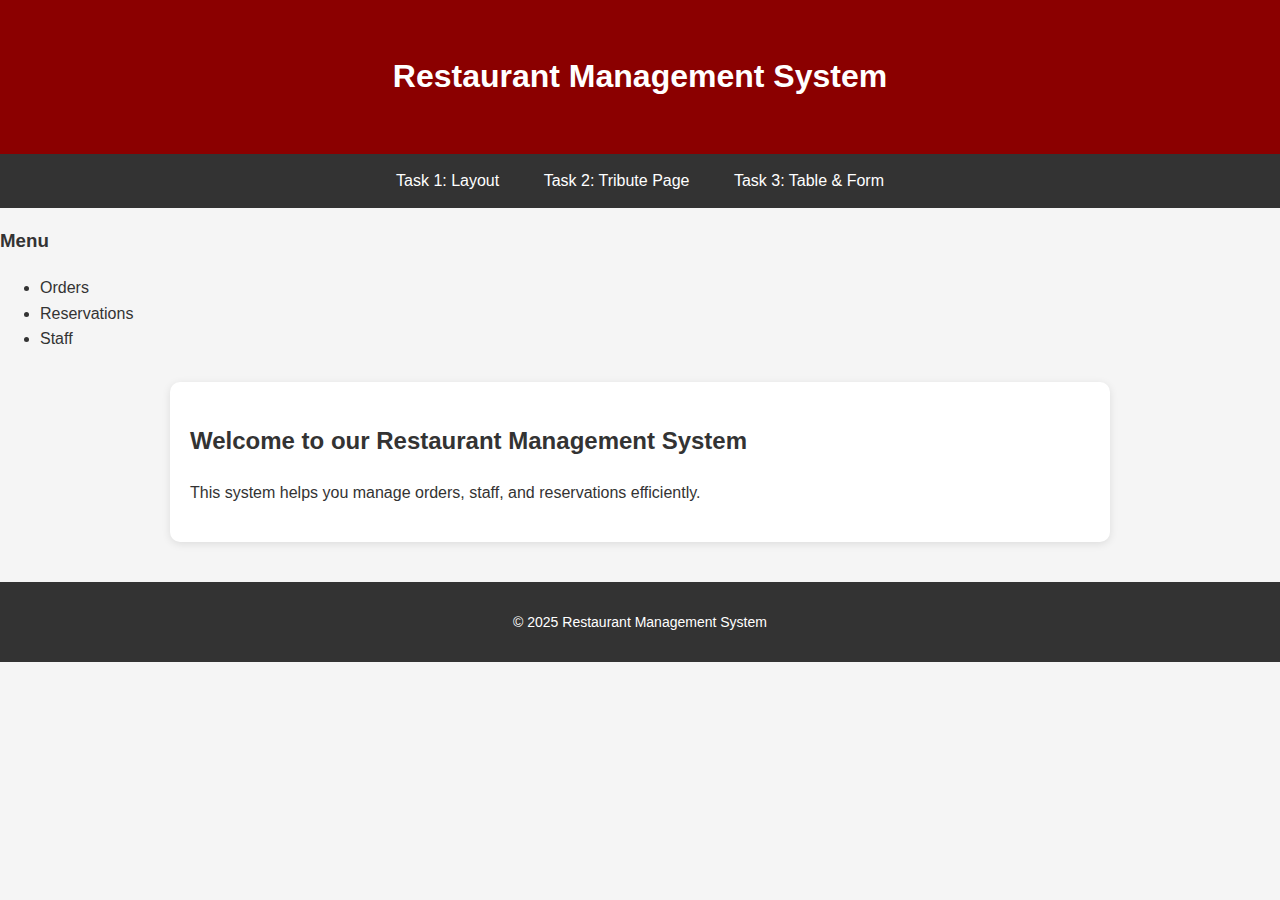
<file: task1.html>
<!DOCTYPE html>
<html lang="en">
<head>
  <meta charset="UTF-8">
  <meta name="viewport" content="width=device-width, initial-scale=1.0">
  <title>Restaurant Management System</title>
  <link rel="stylesheet" href="styles.css">
</head>
<body>

  <div class="header">
    <h1>Restaurant Management System</h1>
  </div>

  <div class="navbar">
  <a href="index.html">Task 1: Layout</a>
  <a href="tribute.html">Task 2: Tribute Page</a>
  <a href="task3.html">Task 3: Table & Form</a>
</div>

  <div class="sidebar">
    <h3>Menu</h3>
    <ul>
      <li>Orders</li>
      <li>Reservations</li>
      <li>Staff</li>
    </ul>
  </div>

  <div class="content">
    <h2>Welcome to our Restaurant Management System</h2>
    <p>This system helps you manage orders, staff, and reservations efficiently.</p>
  </div>

  <div class="footer">
    <p>&copy; 2025 Restaurant Management System</p>
  </div>

</body>
</html>
</file>
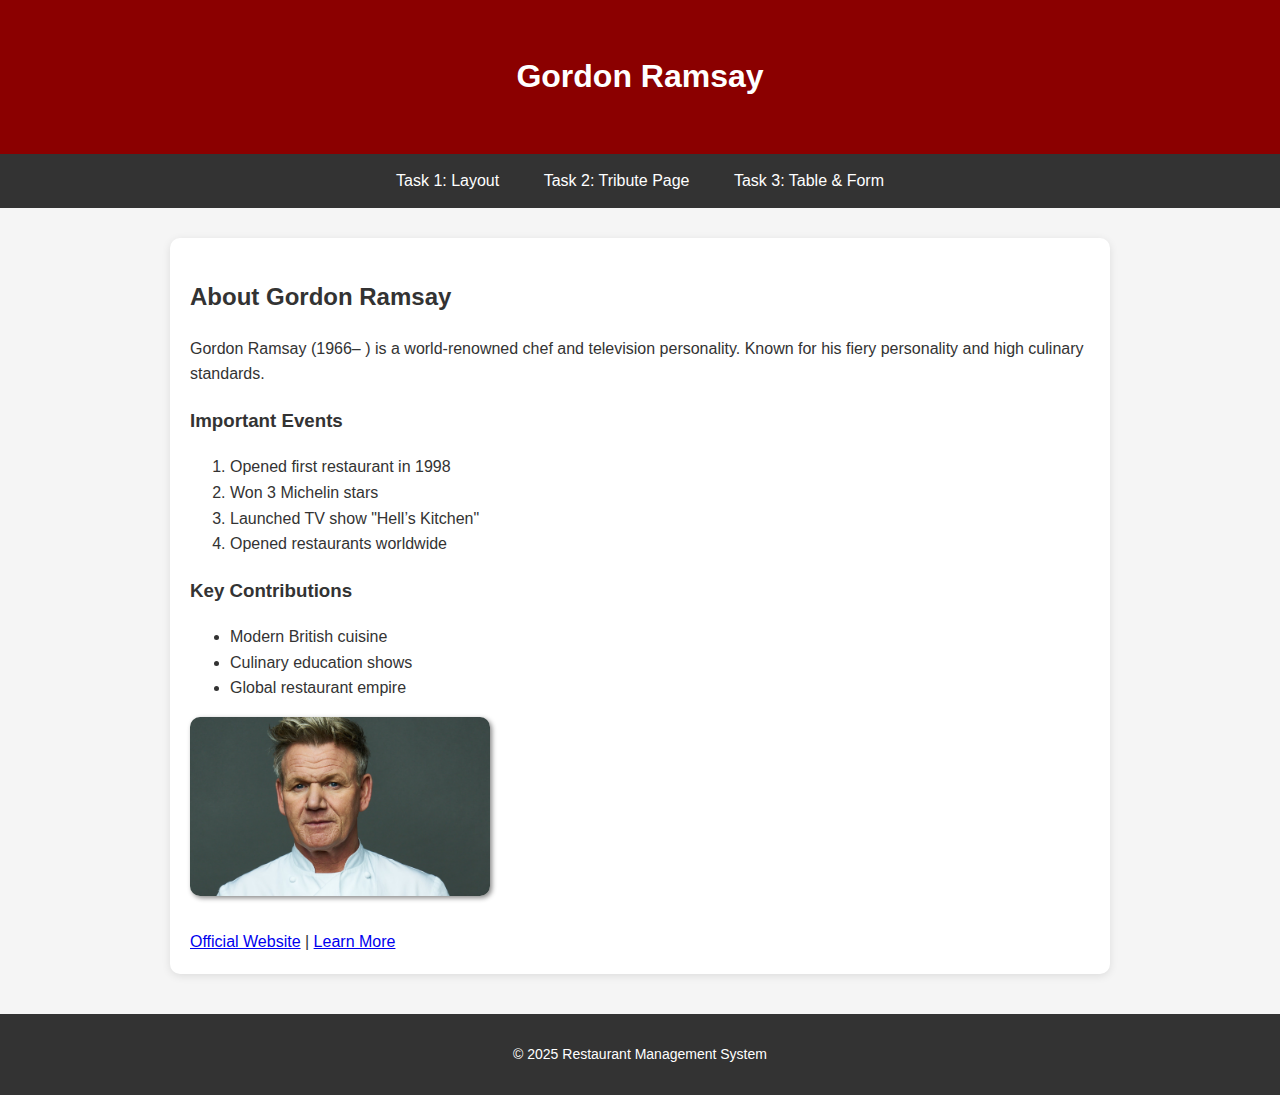
<file: task2.html>
<!DOCTYPE html>
<html lang="en">
<head>
  <meta charset="UTF-8">
  <meta name="viewport" content="width=device-width, initial-scale=1.0">
  <title>Chef Tribute</title>
  <link rel="stylesheet" href="styles.css">
</head>
<body>

<div class="header">
  <h1>Gordon Ramsay</h1>
</div>

<div class="navbar">
  <a href="index.html">Task 1: Layout</a>
  <a href="tribute.html">Task 2: Tribute Page</a>
 <a href="task3.html">Task 3: Table & Form</a>
</div>

<div class="content">
  <h2>About Gordon Ramsay</h2>
  <p>Gordon Ramsay (1966– ) is a world-renowned chef and television personality. Known for his fiery personality and high culinary standards.</p>

  <h3>Important Events</h3>
  <ol>
    <li>Opened first restaurant in 1998</li>
    <li>Won 3 Michelin stars</li>
    <li>Launched TV show "Hell’s Kitchen"</li>
    <li>Opened restaurants worldwide</li>
  </ol>

  <h3>Key Contributions</h3>
  <ul>
    <li>Modern British cuisine</li>
    <li>Culinary education shows</li>
    <li>Global restaurant empire</li>
  </ul>

  <img src="gordon.png" alt="Gordon Ramsay portrait" style="max-width:300px;border-radius:10px;box-shadow:2px 2px 5px #888;">
  <br><br>
  <a href="https://www.gordonramsay.com" class="btn">Official Website</a> |
  <a href="https://en.wikipedia.org/wiki/Gordon_Ramsay" class="btn">Learn More</a>
</div>

<div class="footer">
  <p>&copy; 2025 Restaurant Management System</p>
</div>

</body>
</html>
</file>
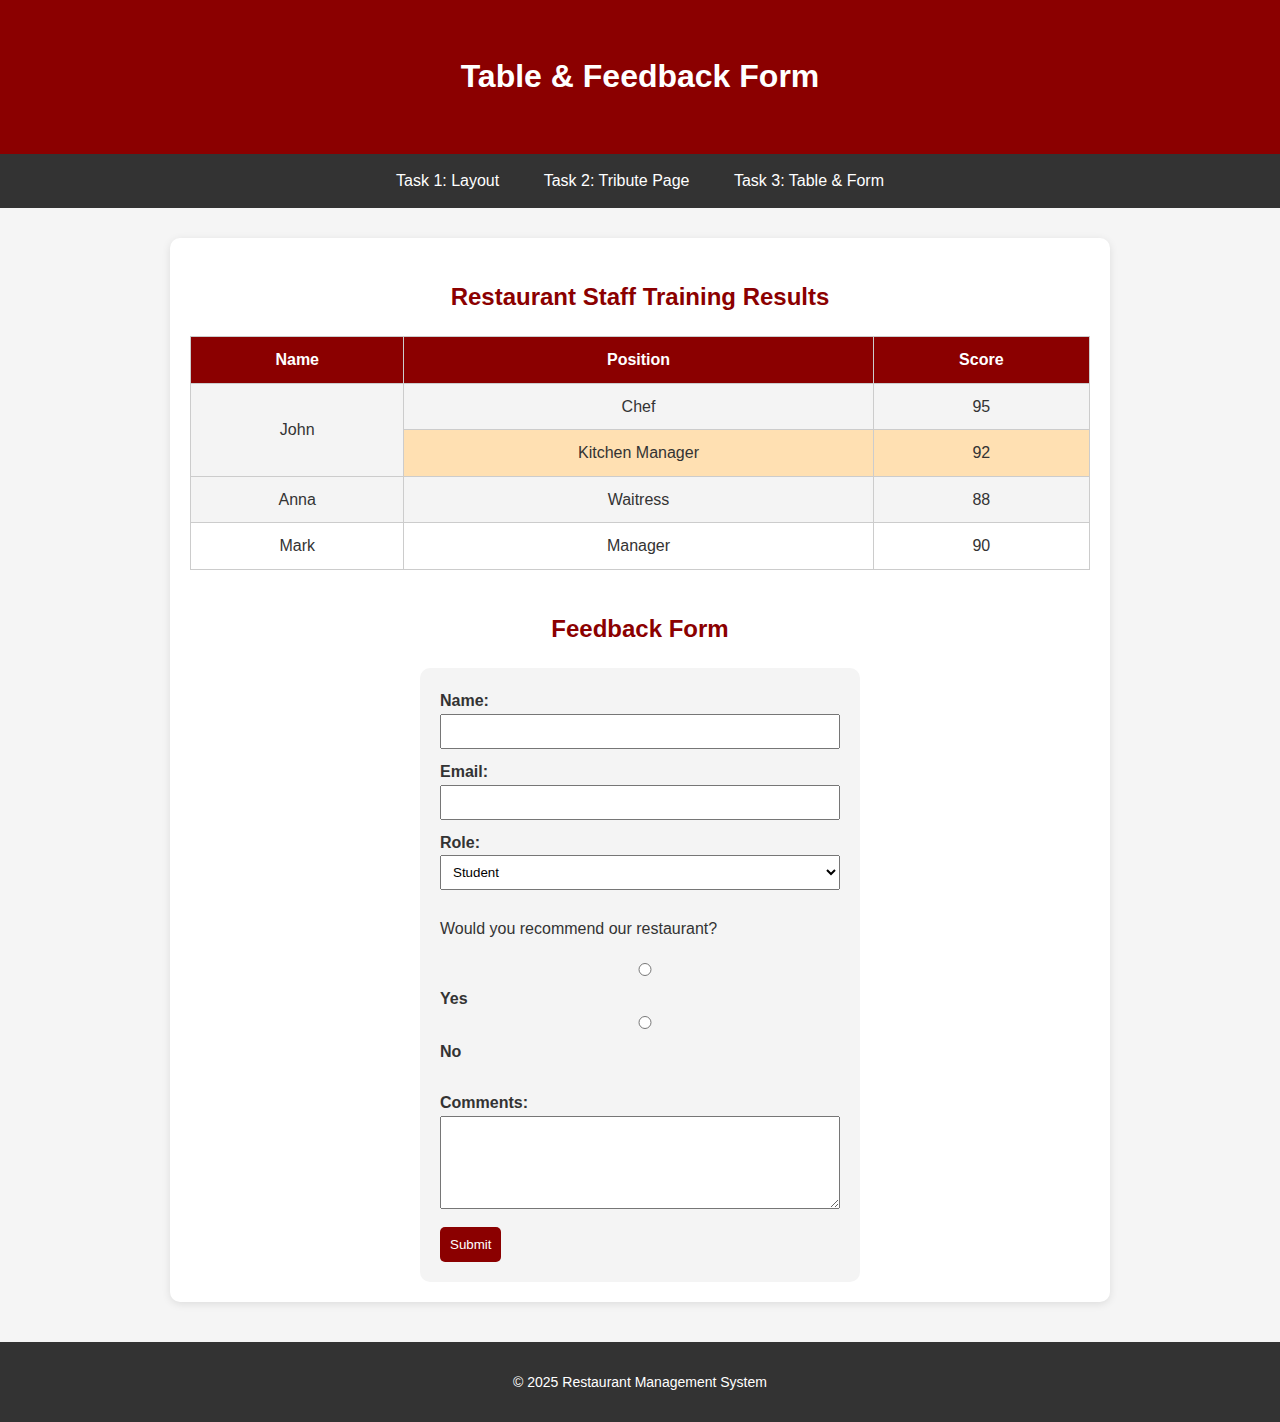
<file: task3.html>
<!DOCTYPE html>
<html lang="en">
<head>
  <meta charset="UTF-8">
  <meta name="viewport" content="width=device-width, initial-scale=1.0">
  <title>Table & Form</title>
  <link rel="stylesheet" href="styles.css">
</head>
<body>

<div class="header">
  <h1>Table & Feedback Form</h1>
</div>

<div class="navbar">
  <a href="index.html">Task 1: Layout</a>
  <a href="tribute.html">Task 2: Tribute Page</a>
  <a href="task3.html">Task 3: Table & Form</a>
</div>

<div class="content">

  <h2 id="grades-title">Restaurant Staff Training Results</h2>
  <table>
    <tr>
      <th>Name</th>
      <th>Position</th>
      <th>Score</th>
    </tr>
    <tr>
      <td rowspan="2">John</td>
      <td>Chef</td>
      <td>95</td>
    </tr>
    <tr class="highlight-row">
      <td>Kitchen Manager</td>
      <td>92</td>
    </tr>
    <tr>
      <td>Anna</td><td>Waitress</td><td>88</td>
    </tr>
    <tr>
      <td>Mark</td><td>Manager</td><td>90</td>
    </tr>
  </table>

  <h2 style="text-align:center;color:#8B0000;">Feedback Form</h2>
  <form id="feedback-form">
    <label for="name">Name:</label><br>
    <input type="text" id="name" name="name"><br>

    <label for="email">Email:</label><br>
    <input type="email" id="email" name="email"><br>

    <label for="role">Role:</label><br>
    <select id="role" name="role">
      <option>Student</option>
      <option>Teacher</option>
      <option>Other</option>
    </select><br>

    <p>Would you recommend our restaurant?</p>
<label class="radio-label">
  <input type="radio" name="recommend" value="yes"> Yes
</label>
<label class="radio-label">
  <input type="radio" name="recommend" value="no"> No <br><br>
</label>

    <label for="comments">Comments:</label><br>
    <textarea id="comments" name="comments" rows="5"></textarea><br>

    <button type="submit" class="btn">Submit</button>
  </form>

</div>

<div class="footer">
  <p>&copy; 2025 Restaurant Management System</p>
</div>

</body>
</html>
</file>
<file: styles.css>
body {
  margin: 0;
  padding: 0;
  font-family: Arial, sans-serif;
  background: #f5f5f5;
  color: #333;
  line-height: 1.6;
}

.header {
  background-color: #8B0000;
  color: white;
  text-align: center;
  padding: 30px 10px;
}
.navbar {
  background-color: #333;
  overflow: hidden;
  text-align: center;
}
.navbar a {
  display: inline-block;
  color: white;
  text-decoration: none;
  padding: 14px 20px;
  transition: background-color 0.3s;
}
.navbar a:hover {
  background-color: #ddd;
  color: black;
}

.content {
  max-width: 900px;
  margin: 30px auto;
  padding: 20px;
  background-color: #fff;
  border-radius: 10px;
  box-shadow: 0 2px 8px rgba(0, 0, 0, 0.1);
}

table {
  width: 100%;
  border-collapse: collapse;
  margin-bottom: 40px;
}
th, td {
  border: 1px solid #ccc;
  padding: 10px;
  text-align: center;
}
th {
  background-color: #8B0000;
  color: white;
}
tr:nth-child(even) {
  background-color: #f4f4f4;
}
.highlight-row {
  background-color: #ffe0b2;
}
#grades-title {
  text-align: center;
  color: #8B0000;
  margin: 20px 0;
}

#feedback-form {
  width: 400px;
  margin: 0 auto;
  background-color: #f4f4f4;
  padding: 20px;
  border-radius: 10px;
}
#feedback-form label {
  font-weight: bold;
}
#feedback-form input,
#feedback-form select,
#feedback-form textarea {
  width: 100%;
  margin-bottom: 10px;
  padding: 8px;
  box-sizing: border-box;
}
#feedback-form button {
  background-color: #8B0000;
  color: white;
  border: none;
  padding: 10px;
  border-radius: 5px;
  cursor: pointer;
}
#feedback-form button:hover {
  background-color: #B22222;
}

.footer {
  clear: both;
  background-color: #333;
  color: white;
  text-align: center;
  padding: 15px;
  font-size: 14px;
  margin-top: 40px;
}
</file>
